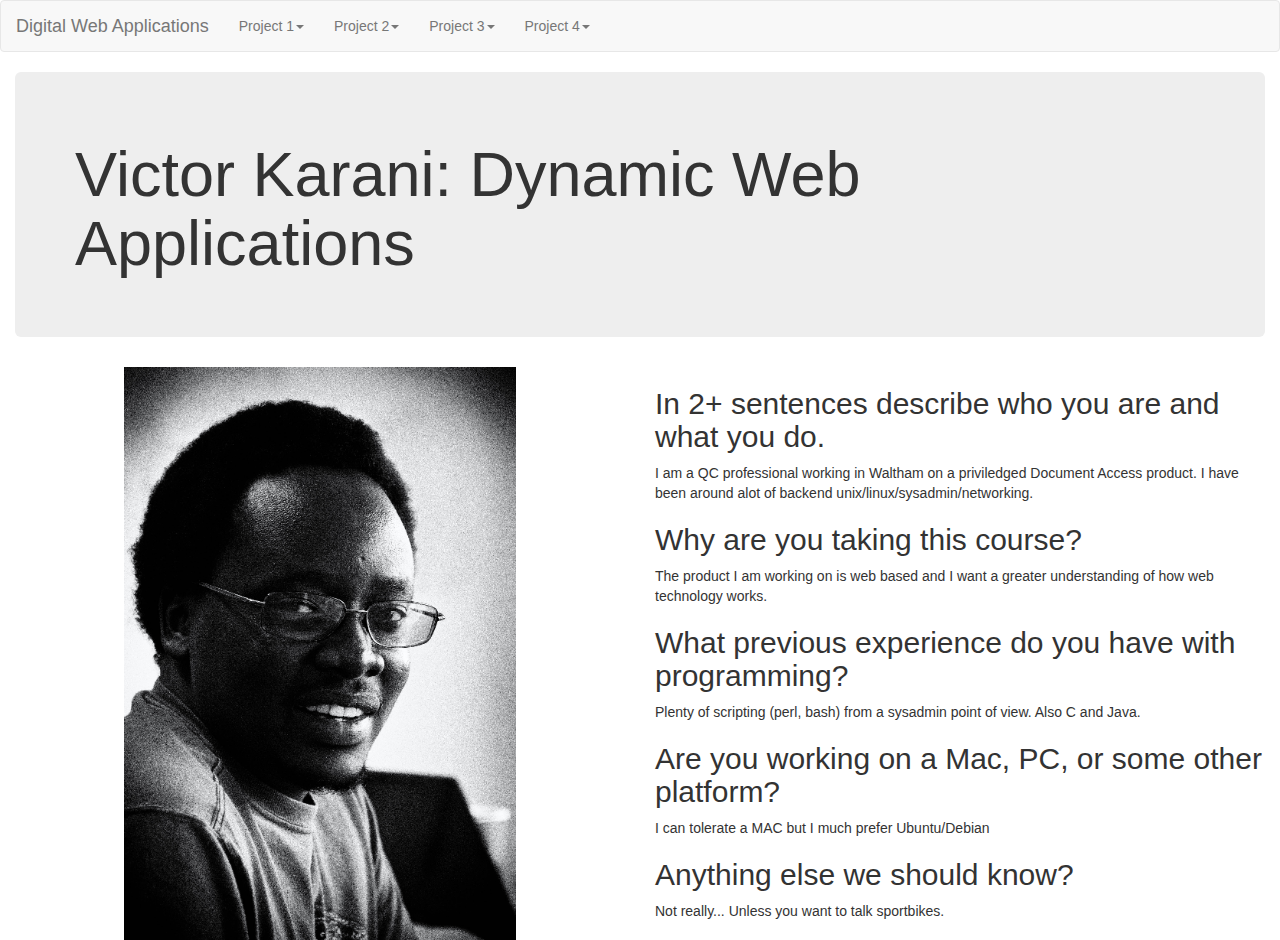
<file: index.html>
<!DOCTYPE html>
<html>
  <head>
  <meta charset="UTF-8">
  <title>Victor Karani P1 Portfolio DWA</title>
  <link rel="stylesheet" href="http://maxcdn.bootstrapcdn.com/bootstrap/3.2.0/css/bootstrap.min.css">
  <link rel="stylesheet" href="p1.css">
  </head>

  <body>
    <nav class="navbar navbar-default">
      <div class="container-fluid">
        <div class="navbar-header">
          <button type="button" class="navbar-toggle" data-toggle="collapse" data-target="#myNavbar">
            <span class="icon-bar"></span>
            <span class="icon-bar"></span>
            <span class="icon-bar"></span>                        
          </button>
          <a class="navbar-brand" href="#">Digital Web Applications</a>
        </div>
        <div class="collapse navbar-collapse" id="myNavbar">
          <ul class="nav navbar-nav">
            <li class="dropdown"><a class="dropdown-toggle" data-toggle="dropdown" href="#">Project 1<span class="caret"></span></a>
              <ul class="dropdown-menu">
                <li><a href="http://p1.digitalwebapplications.com/">Project 1 Website</a></li>
                <li><a href="https://github.com/vkarani/project-one">Project 1 Github</a></li>
              </ul>
            </li>
            
            <li class="dropdown"><a class="dropdown-toggle" data-toggle="dropdown" href="#">Project 2<span class="caret"></span></a>
              <ul class="dropdown-menu">
                <li><a href="http://p2.digitalwebapplications.com/">Project 2 Website</a></li>
                <li><a href="https://github.com/vkarani/project-two">Project 2 Github</a></li>
              </ul>
            </li>
            
            <li class="dropdown"><a class="dropdown-toggle" data-toggle="dropdown" href="#">Project 3<span class="caret"></span></a>
              <ul class="dropdown-menu">
                <li><a href="http://p3.digitalwebapplications.com/">Project 3 Website</a></li>
                <li><a href="https://github.com/vkarani/project-three">Project 3 Github</a></li>
              </ul>
            </li>
            
            <li class="dropdown"><a class="dropdown-toggle" data-toggle="dropdown" href="#">Project 4<span class="caret"></span></a>
              <ul class="dropdown-menu">
                <li><a href="http://p4.digitalwebapplications.com/">Project 4 Website</a></li>
                <li><a href="https://github.com/vkarani/project-four">Project 4 Github</a></li>
              </ul>
            </li>
          </ul>
        </div>
      </div>
    </nav>
    
    <div class = container-fluid>
      <div class="jumbotron">
        <h1>Victor Karani:  Dynamic Web Applications</h1>            
      </div>
    </div>
   
    <div class = container-fluid>  
      <div class="row">
        <div class="col-sm-6">
          <img class="displayed" src='Victor.png' alt='Victor Karani'>
        </div>
        <div class="col-sm-6">
          <h2>In 2+ sentences describe who you are and what you do.</h2>
          <p>I am a QC professional working in Waltham on a priviledged Document Access product. I have been around alot of backend unix/linux/sysadmin/networking.</p>

          <h2>Why are you taking this course?</h2>
          <p>The product I am working on is web based and I want a greater understanding of how web technology works.</p>
		
          <h2>What previous experience do you have with programming?</h2>
          <p>Plenty of scripting (perl, bash) from a sysadmin point of view. Also C and Java.</p>
		
          <h2>Are you working on a Mac, PC, or some other platform?</h2>
          <p>I can tolerate a MAC but I much prefer Ubuntu/Debian</p>
		
          <h2>Anything else we should know?</h2>
          <p>Not really... Unless you want to talk sportbikes.</p>
        </div>  
      </div>
    </div>
       
    <script src="https://ajax.googleapis.com/ajax/libs/jquery/1.11.1/jquery.min.js"></script>
    <script src="http://maxcdn.bootstrapcdn.com/bootstrap/3.2.0/js/bootstrap.min.js"></script>
   
  </body>
</html>
</file>
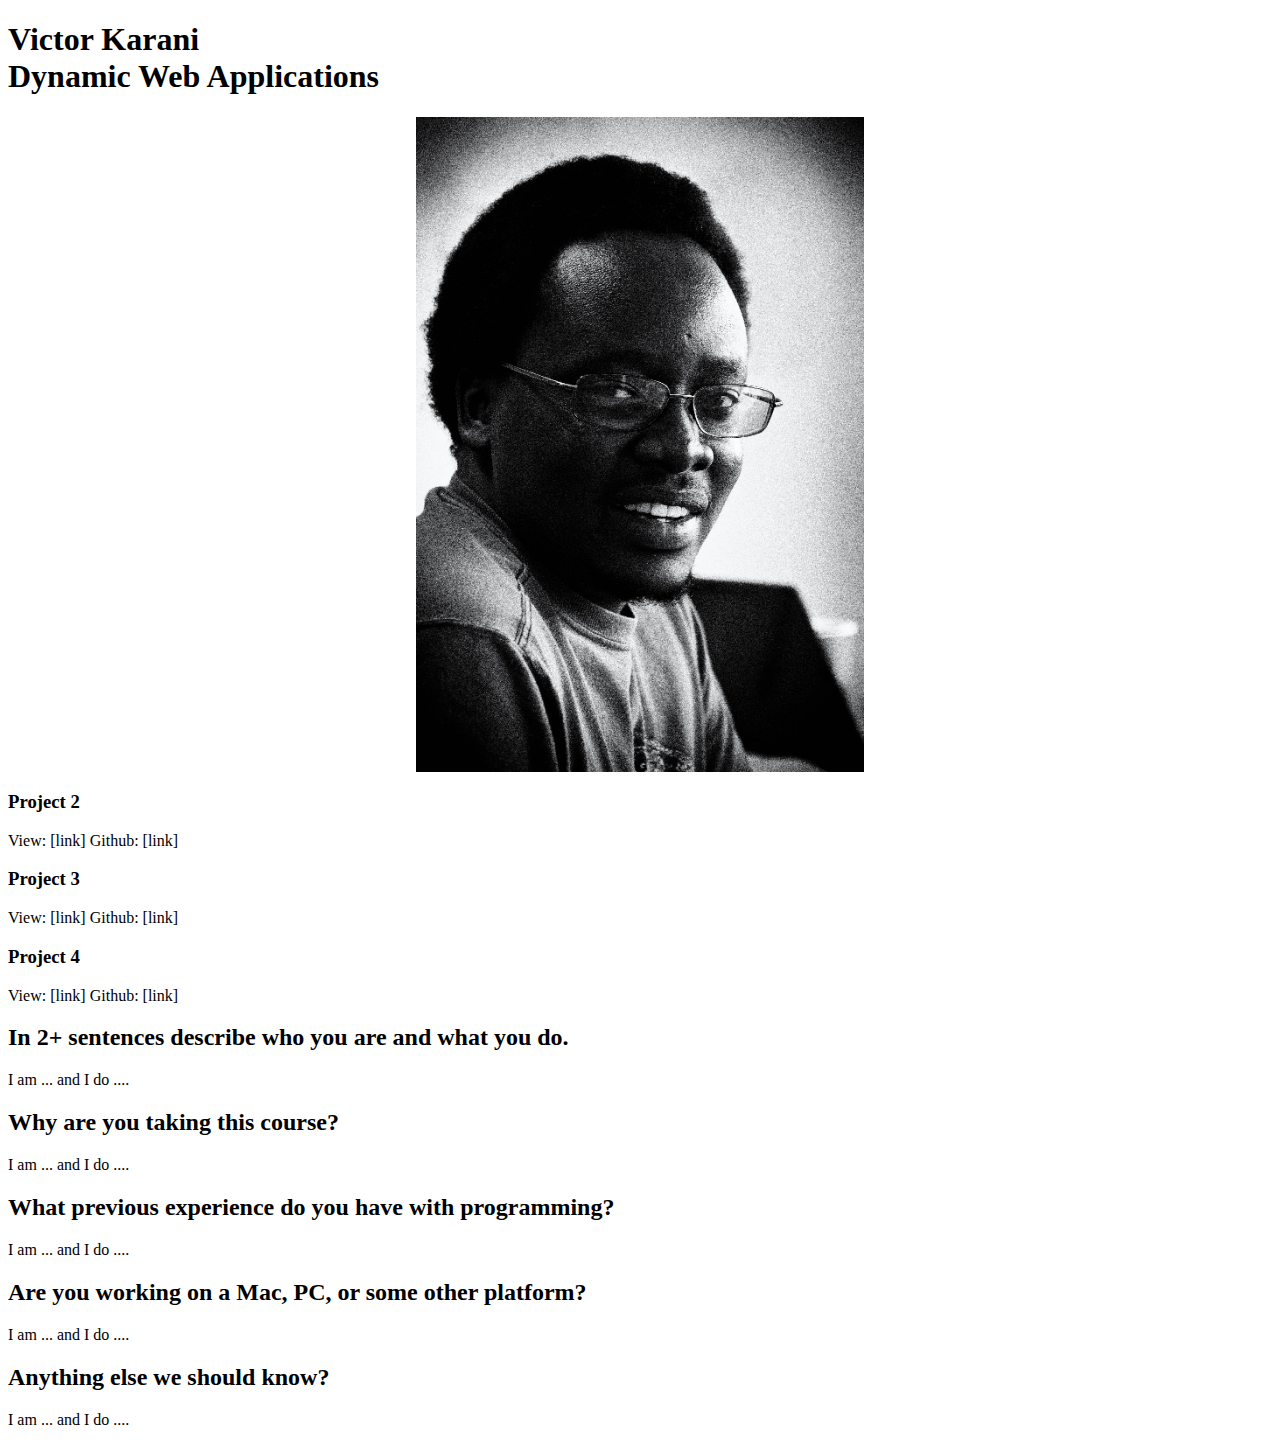
<file: p1.html>
<!DOCTYPE html>
<html>
  <head>
  <meta charset="UTF-8">
  <title>Victor Karani P1 Portfolio DWA</title>
  <link rel="stylesheet" href="p1.css">
  </head>

  <body>
   <div class = container>
    <h1> Victor Karani <br> Dynamic Web Applications</h1>
    <img class="displayed" src='Victor.png' alt='Victor Karani'>
    <p class="myprojects">
     <h3>Project 2</h3>
     View: [link]
     Github: [link]
     <h3>Project 3</h3>
     View: [link]
     Github: [link]
     <h3>Project 4</h3>
     View: [link]
     Github: [link]
     <!-- Make all the above views, links line up.-->
    </p>

    <h2>In 2+ sentences describe who you are and what you do.</h2>
    <p>I am ... and I do ....</p> <!-- Fill all these in and make em line up-->

    <h2>Why are you taking this course?</h2>
    <p>I am ... and I do ....</p>
		
    <h2>What previous experience do you have with programming?</h2>
    <p>I am ... and I do ....</p>
		
    <h2>Are you working on a Mac, PC, or some other platform?</h2>
    <p>I am ... and I do ....</p>
		
    <h2>Anything else we should know?</h2>
    <p>I am ... and I do ....</p>

   </div>
  </body>
</html>
</file>
<file: p1.css>
img.displayed {
          display         : block;
          margin-left     : auto;
          margin-right    : auto;
          width           : 28em 
         }
</file>
